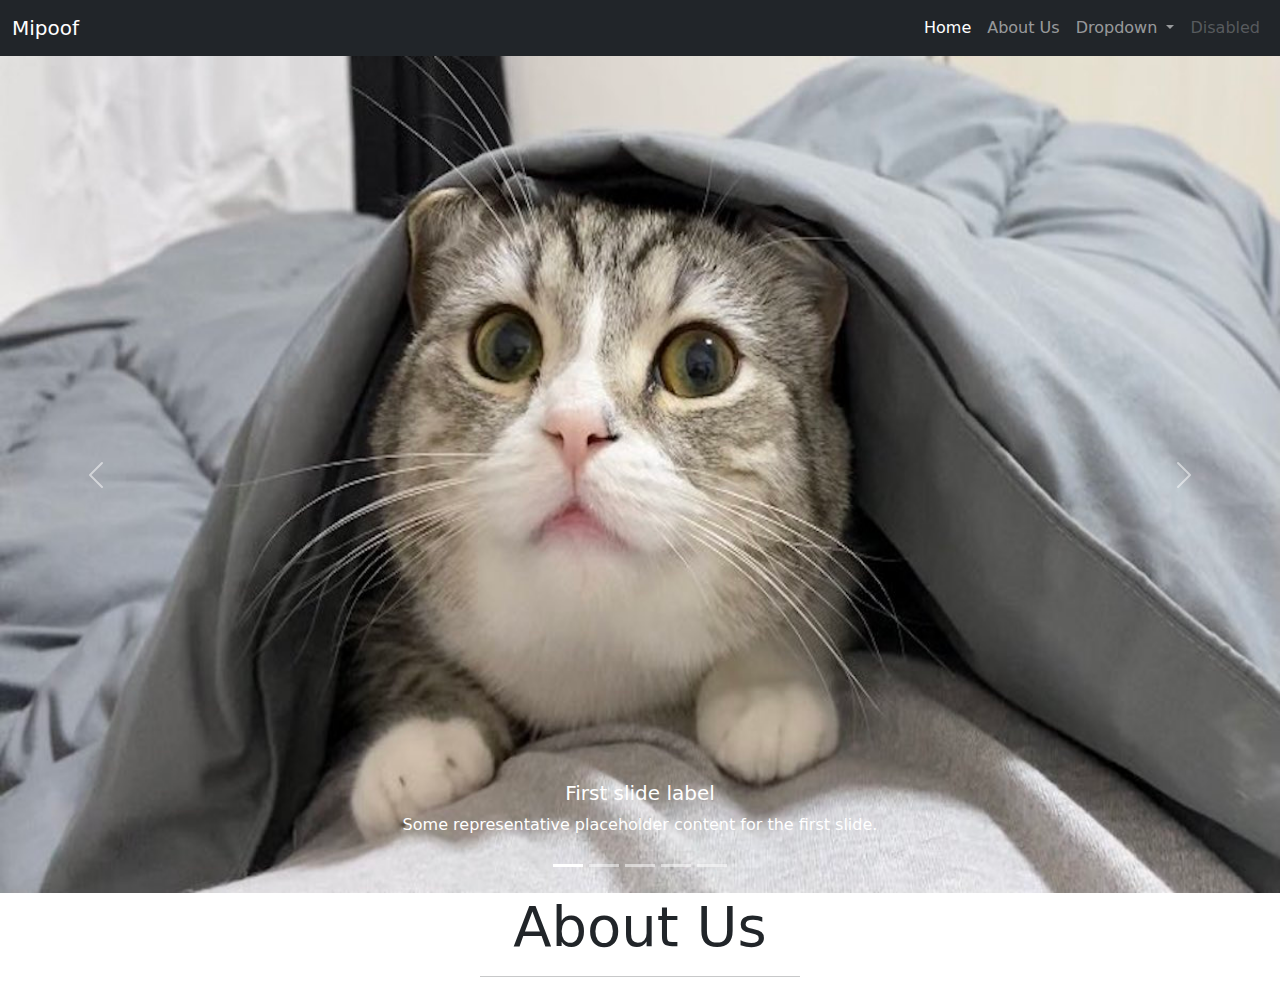
<file: index.html>
<!DOCTYPE html>
<html lang="en">
<head>
    <meta charset="UTF-8">
    <title>Meow Hello!</title>
    <link rel="stylesheet" href="css/bootstrap.min.css">
    <link rel="stylesheet" href="css/custom.css">
</head>
<body>

<!--<div class="flip-card">-->
<!--    <div class="flip-card-inner">-->
<!--        <div class="flip-cart-front">front</div>-->
<!--        <div class="flip-cart-back"><img src="img/lulu.png" height="253" width="239"/></div>-->
<!--    </div>-->
<!--</div>-->

<nav class="navbar navbar-expand-lg navbar-dark bg-dark">
    <div class="container-fluid">
        <a class="navbar-brand" href="#">Mipoof</a>
        <button class="navbar-toggler" type="button" data-bs-toggle="collapse" data-bs-target="#navbarSupportedContent" aria-controls="navbarSupportedContent" aria-expanded="false" aria-label="Toggle navigation">
            <span class="navbar-toggler-icon"></span>
        </button>
        <div class="collapse navbar-collapse" id="navbarSupportedContent">
            <ul class="navbar-nav ms-auto mb-2 mb-lg-0">
                <li class="nav-item">
                    <a class="nav-link active" aria-current="page" href="#">Home</a>
                </li>
                <li class="nav-item">
                    <a class="nav-link text-capitalize" href="#about us">about us</a>
                </li>
                <li class="nav-item dropdown">
                    <a class="nav-link dropdown-toggle" href="#" id="navbarDropdown" role="button" data-bs-toggle="dropdown" aria-expanded="false">
                        Dropdown
                    </a>
                    <ul class="dropdown-menu" aria-labelledby="navbarDropdown">
                        <li><a class="dropdown-item" href="#">Action</a></li>
                        <li><a class="dropdown-item" href="#">Another action</a></li>
                        <li><hr class="dropdown-divider"></li>
                        <li><a class="dropdown-item" href="#">Something else here</a></li>
                    </ul>
                </li>
                <li class="nav-item">
                    <a class="nav-link disabled">Disabled</a>
                </li>
            </ul>
        </div>
    </div>
</nav>

<div id="carouselExampleCaptions" class="carousel slide" data-bs-ride="carousel">
    <div class="carousel-indicators">
        <button type="button" data-bs-target="#carouselExampleCaptions" data-bs-slide-to="0" class="active" aria-current="true" aria-label="Slide 1"></button>
        <button type="button" data-bs-target="#carouselExampleCaptions" data-bs-slide-to="1" aria-label="Slide 2"></button>
        <button type="button" data-bs-target="#carouselExampleCaptions" data-bs-slide-to="2" aria-label="Slide 3"></button>
        <button type="button" data-bs-target="#carouselExampleCaptions" data-bs-slide-to="3" aria-label="Slide 4"></button>
        <button type="button" data-bs-target="#carouselExampleCaptions" data-bs-slide-to="4" aria-label="Slide 5"></button>
    </div>
    <div class="carousel-inner">
        <div class="carousel-item active">
            <img src="img/cat.jpg" height="675" width="1200"/>
            <div class="carousel-caption d-none d-md-block">
                <h5>First slide label</h5>
                <p>Some representative placeholder content for the first slide.</p>
            </div>
        </div>
        <div class="carousel-item">
            <img src="img/catt.jpg" height="628" width="1200"/>
            <div class="carousel-caption d-none d-md-block">
                <h5>Second slide label</h5>
                <p>Some representative placeholder content for the second slide.</p>
            </div>
        </div>
        <div class="carousel-item">
            <img src="img/cattt.jpg" height="628" width="1200"/>
            <div class="carousel-caption d-none d-md-block">
                <h5>Third slide label</h5>
                <p>Some representative placeholder content for the third slide.</p>
            </div>
        </div>
        <div class="carousel-item">
            <img src="img/catttt.jpg" height="1280" width="1920"/>
            <div class="carousel-caption d-none d-md-block">
                <h5>Fourth slide label</h5>
                <p>Some representative placeholder content for the third slide.</p>
            </div>
        </div>
        <div class="carousel-item">
            <img src="img/cattttt.jpg" height="426" width="640"/>
            <div class="carousel-caption d-none d-md-block">
                <h5>Fifth slide label</h5>
                <p>Some representative placeholder content for the third slide.</p>
            </div>
        </div>
    </div>
    <button class="carousel-control-prev" type="button" data-bs-target="#carouselExampleCaptions" data-bs-slide="prev">
        <span class="carousel-control-prev-icon" aria-hidden="true"></span>
        <span class="visually-hidden">Previous</span>
    </button>
    <button class="carousel-control-next" type="button" data-bs-target="#carouselExampleCaptions" data-bs-slide="next">
        <span class="carousel-control-next-icon" aria-hidden="true"></span>
        <span class="visually-hidden">Next</span>
    </button>
</div>

<section id="about us" class="main_heading">
    <div class="text-center">
        <h1 class="display-4 text-capitalize">about us</h1>
        <hr class="w-25 mx-auto">
    </div>
</section>

<script src="js/bootstrap.bundle.min.js"></script>
</body>
</html>
</file>
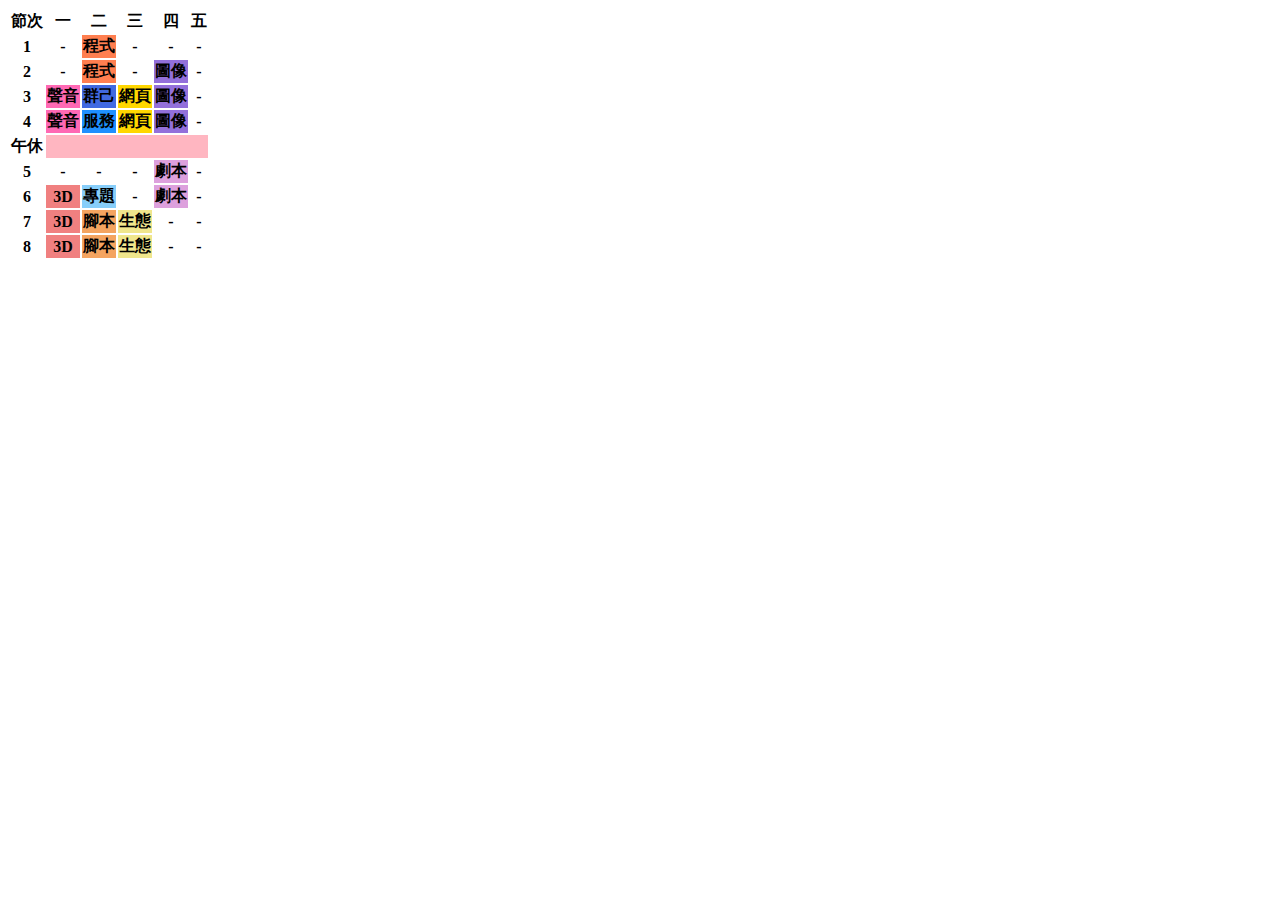
<file: class.html>
<!DOCTYPE html>
<html lang="en">
<head>
    <meta charset="UTF-8">
    <title>我的課表</title>
</head>
<body>
<table>
    <tr>
        <th>節次</th>
        <th>一</th>
        <th>二</th>
        <th>三</th>
        <th>四</th>
        <th>五</th>
    </tr>
    <tr>
        <th>1</th>
        <th>-</th>
        <th colspan="1" style="background: coral">程式</th>
        <th>-</th>
        <th>-</th>
        <th>-</th>
    </tr>
    <tr>
        <th>2</th>
        <th>-</th>
        <th colspan="1" style="background: coral">程式</th>
        <th>-</th>
        <th colspan="1" style="background: mediumpurple">圖像</th>
        <th>-</th>
    </tr>
    <tr>
        <th>3</th>
        <th colspan="1" style="background: hotpink">聲音</th>
        <th colspan="1" style="background: royalblue">群己</th>
        <th colspan="1" style="background: gold">網頁</th>
        <th colspan="1" style="background: mediumpurple">圖像</th>
        <th>-</th>
    </tr>
    <tr>
        <th>4</th>
        <th colspan="1" style="background: hotpink">聲音</th>
        <th colspan="1" style="background: dodgerblue">服務</th>
        <th colspan="1" style="background: gold">網頁</th>
        <th colspan="1" style="background: mediumpurple">圖像</th>
        <th>-</th>
    </tr>
    <tr>
        <th>午休</th>
        <th colspan="5" style="background: lightpink"> </th>
    </tr>
    <tr>
        <th>5</th>
        <th>-</th>
        <th>-</th>
        <th>-</th>
        <th colspan="1" style="background: plum">劇本</th>
        <th>-</th>
    </tr>
    <tr>
        <th>6</th>
        <th colspan="1" style="background: lightcoral">3D</th>
        <th colspan="1" style="background: lightskyblue">專題</th>
        <th>-</th>
        <th colspan="1" style="background: plum">劇本</th>
        <th>-</th>
    </tr>
    <tr>
        <th>7</th>
        <th colspan="1" style="background: lightcoral">3D</th>
        <th colspan="1" style="background: sandybrown">腳本</th>
        <th colspan="1" style="background: khaki">生態</th>
        <th>-</th>
        <th>-</th>
    </tr>
    <tr>
        <th>8</th>
        <th colspan="1" style="background: lightcoral">3D</th>
        <th colspan="1" style="background: sandybrown">腳本</th>
        <th colspan="1" style="background: khaki">生態</th>
        <th>-</th>
        <th>-</th>
    </tr>
</table>
</body>
</html>
</file>
<file: css/custom.css>
/*.flip-card-inner {*/
/*    position: relative;*/
/*    !*絕對位置*!*/
/*}*/

/*.flip-cart-front,*/
/*.flip-cart-back {*/
/*    position: absolute;*/
/*    !*相對位置*!*/
/*}*/

/*.flip-cart-front,*/
/*.flip-cart-back,*/
/*.flip-card-inner {*/
/*    width: 100%;*/
/*    height: 100%;*/
/*}*/

/*.flip-card {*/
/*    width: 300px;*/
/*    height: 300px;*/
/*}*/

/*.flip-cart-front {*/
/*    background: lightpink;*/
/*    color: black;*/
/*}*/

/*.flip-cart-back {*/
/*    background: beige;*/
/*    transform: rotateY(180deg);*/
/*    color: black;*/
/*}*/

/*.flip-card-inner:hover {*/
/*    transform: rotateY(180deg);*/
/*}*/

/*.flip-card-inner {*/
/*    transition: transform 0.5s;*/
/*    transform-style: preserve-3d;*/
/*}*/

.carousel-item img {
    width: 100%;
    height: 93vh;
}
</file>
